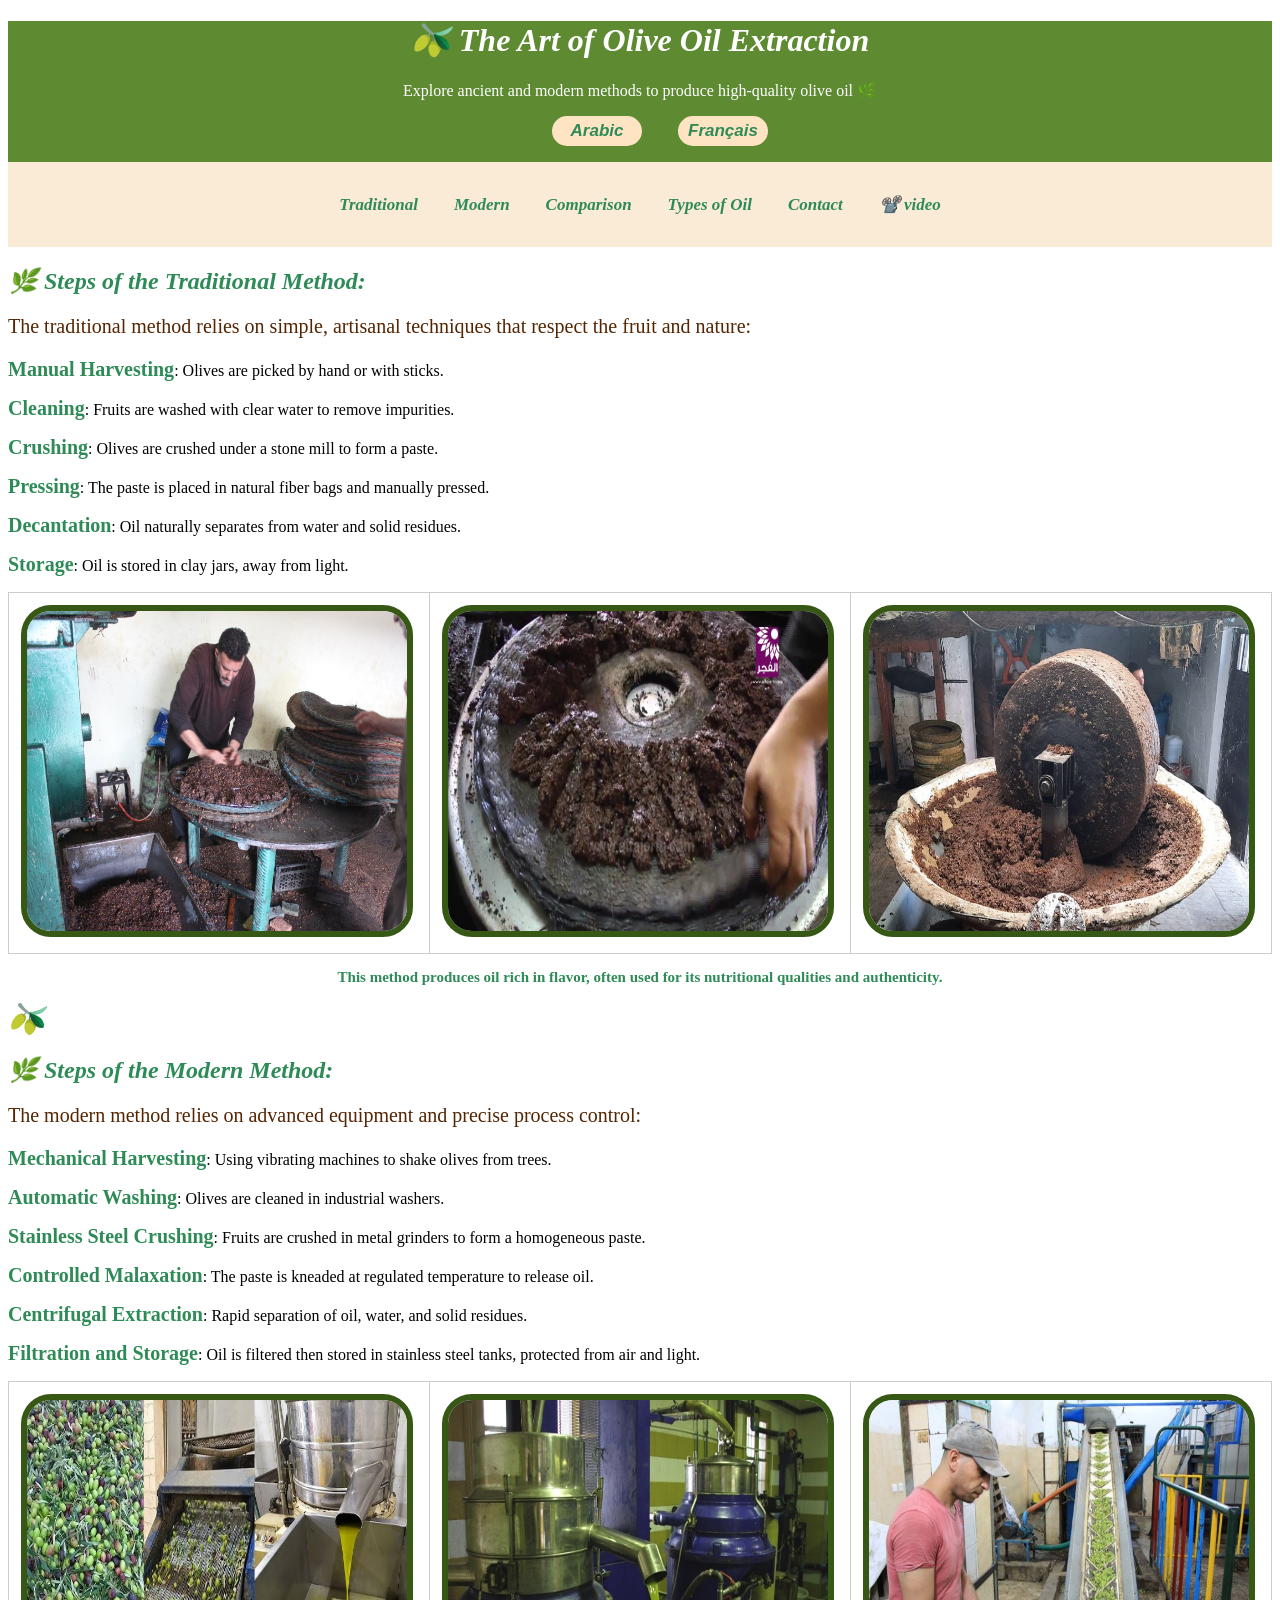
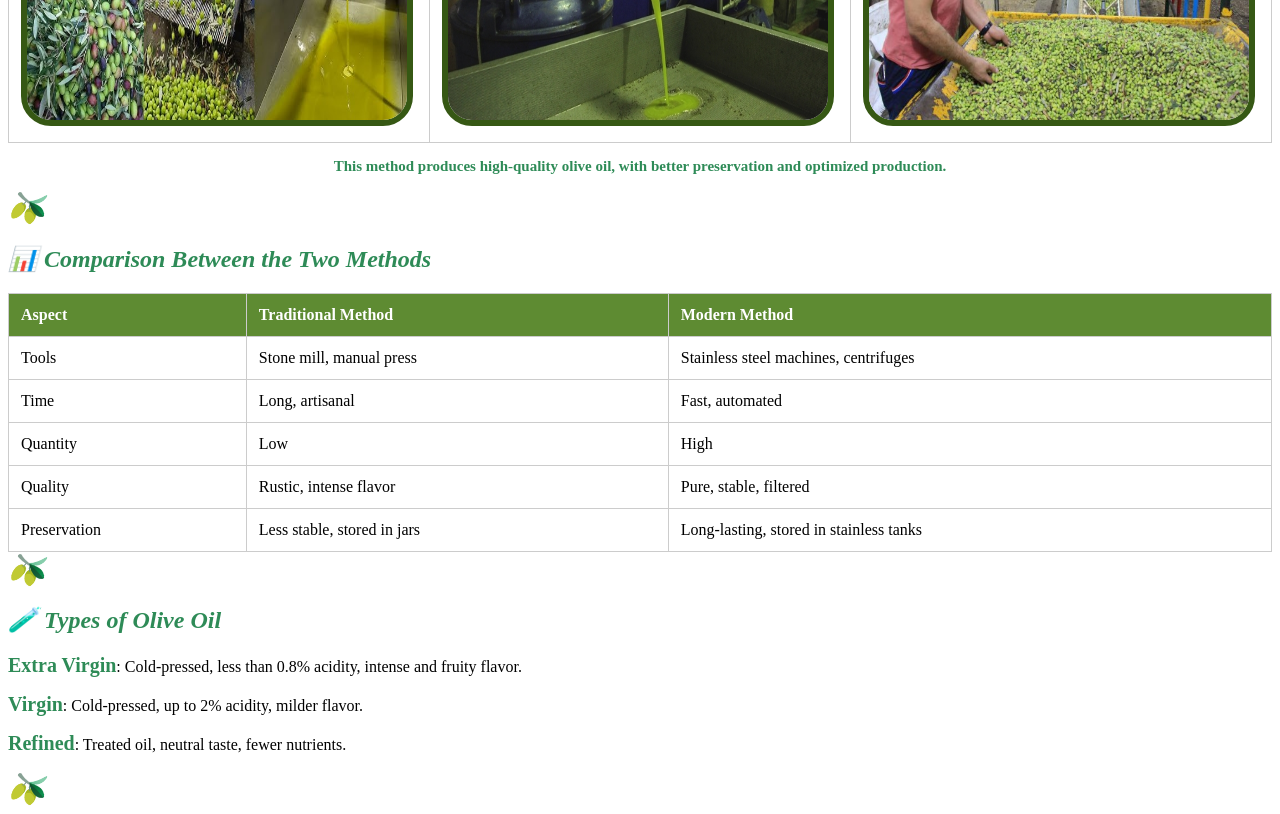
<file: index.html>
<!DOCTYPE html>
<html lang="en">
<head>
    <meta charset="UTF-8">
    <meta name="viewport" content="width=device-width, initial-scale=1.0">
    <title>Olive Oil Extraction</title>
    <link rel="stylesheet" href="css.css">
</head>
<body>
    <header>
        <h1 id="a">🫒 The Art of Olive Oil Extraction</h1>
        <p id="z">Explore ancient and modern methods to produce high-quality olive oil 🌿</p>
        <ul>
            <li><button><a href="accuielar.html">Arabic</a></button></li>
            <li><button><a href="accuielfr.html">Français</a></button></li>
        </ul>
        
        <nav>
            <ul>
                <li><a href="#traditionnelle">Traditional</a></li>
                <li><a href="#moderne">Modern</a></li>
                <li><a href="#comparaison">Comparison</a></li>
                <li><a href="#types">Types of Oil</a></li>
                <li><a href="contactan.html">Contact</a></li>
                <li><a href="vedioan.html"> 📽️ video</a></li>
            </ul>
        </nav>
    </header>
    <main>
        <section id="traditionnelle">
            <h2>🌿 Steps of the Traditional Method:</h2>
            <p class="aa">The traditional method relies on simple, artisanal techniques that respect the fruit and nature:</p>
            
                <p class="ss"><strong>Manual Harvesting</strong>: Olives are picked by hand or with sticks.</p>
                <p class="ss"><strong>Cleaning</strong>: Fruits are washed with clear water to remove impurities.</p>
                <p class="ss"><strong>Crushing</strong>: Olives are crushed under a stone mill to form a paste.</p>
                <p class="ss"><strong>Pressing</strong>: The paste is placed in natural fiber bags and manually pressed.</p>
                <p class="ss"><strong>Decantation</strong>: Oil naturally separates from water and solid residues.</p>
                <p class="ss"><strong>Storage</strong>: Oil is stored in clay jars, away from light.</p>
            </ul>
            <table>
                <tr>
                    <td><img src="h1.png" alt=""></td>
                    <td><img src="h2.png" alt=""></td>
                    <td><img src="h3.png" alt=""></td>
                </tr>
            </table>
            <p class="p">This method produces oil rich in flavor, often used for its nutritional qualities and authenticity.</p>
            <a href="index.html" class="ll">🫒</a>
        </section>

        <section id="moderne">
            <h2>🌿 Steps of the Modern Method:</h2>
            <p class="aa">The modern method relies on advanced equipment and precise process control:</p>
            
                <p class="ss"><strong>Mechanical Harvesting</strong>: Using vibrating machines to shake olives from trees.</p>
                <p class="ss"><strong>Automatic Washing</strong>: Olives are cleaned in industrial washers.</p>
                <p class="ss"><strong>Stainless Steel Crushing</strong>: Fruits are crushed in metal grinders to form a homogeneous paste.</p>
                <p class="ss"><strong>Controlled Malaxation</strong>: The paste is kneaded at regulated temperature to release oil.</p>
                <p class="ss"><strong>Centrifugal Extraction</strong>: Rapid separation of oil, water, and solid residues.</p>
                <p class="ss"><strong>Filtration and Storage</strong>: Oil is filtered then stored in stainless steel tanks, protected from air and light.</p>
            
            <table>
                <tr>
                    <td><img src="img5.png" alt=""></td>
                    <td><img src="img7.png" alt=""></td>
                    <td><img src="img8.png" alt=""></td>
                </tr>
            </table>
            <p class="p">This method produces high-quality olive oil, with better preservation and optimized production.</p>
            <a href="index.html" class="ll">🫒</a>
        </section>

        <section id="comparaison">
            <h2>📊 Comparison Between the Two Methods</h2>
            <table>
                <thead>
                    <tr>
                        <th>Aspect</th>
                        <th>Traditional Method</th>
                        <th>Modern Method</th>
                    </tr>
                </thead>
                <tbody>
                    <tr>
                        <td>Tools</td>
                        <td>Stone mill, manual press</td>
                        <td>Stainless steel machines, centrifuges</td>
                    </tr>
                    <tr>
                        <td>Time</td>
                        <td>Long, artisanal</td>
                        <td>Fast, automated</td>
                    </tr>
                    <tr>
                        <td>Quantity</td>
                        <td>Low</td>
                        <td>High</td>
                    </tr>
                    <tr>
                        <td>Quality</td>
                        <td>Rustic, intense flavor</td>
                        <td>Pure, stable, filtered</td>
                    </tr>
                    <tr>
                        <td>Preservation</td>
                        <td>Less stable, stored in jars</td>
                        <td>Long-lasting, stored in stainless tanks</td>
                    </tr>
                </tbody>
            </table>
            <a href="index.html" class="ll">🫒</a>
        </section>

        <section id="types">
            <h2>🧪 Types of Olive Oil</h2>
            
                <p class="ss"><strong>Extra Virgin</strong>: Cold-pressed, less than 0.8% acidity, intense and fruity flavor.</p>
                <p class="ss"><strong>Virgin</strong>: Cold-pressed, up to 2% acidity, milder flavor.</p>
                <p class="ss"><strong>Refined</strong>: Treated oil, neutral taste, fewer nutrients.</p>
            
            <a href="index.html" class="ll">🫒</a>
        </section>
    </main>
</body>
</html>
</file>
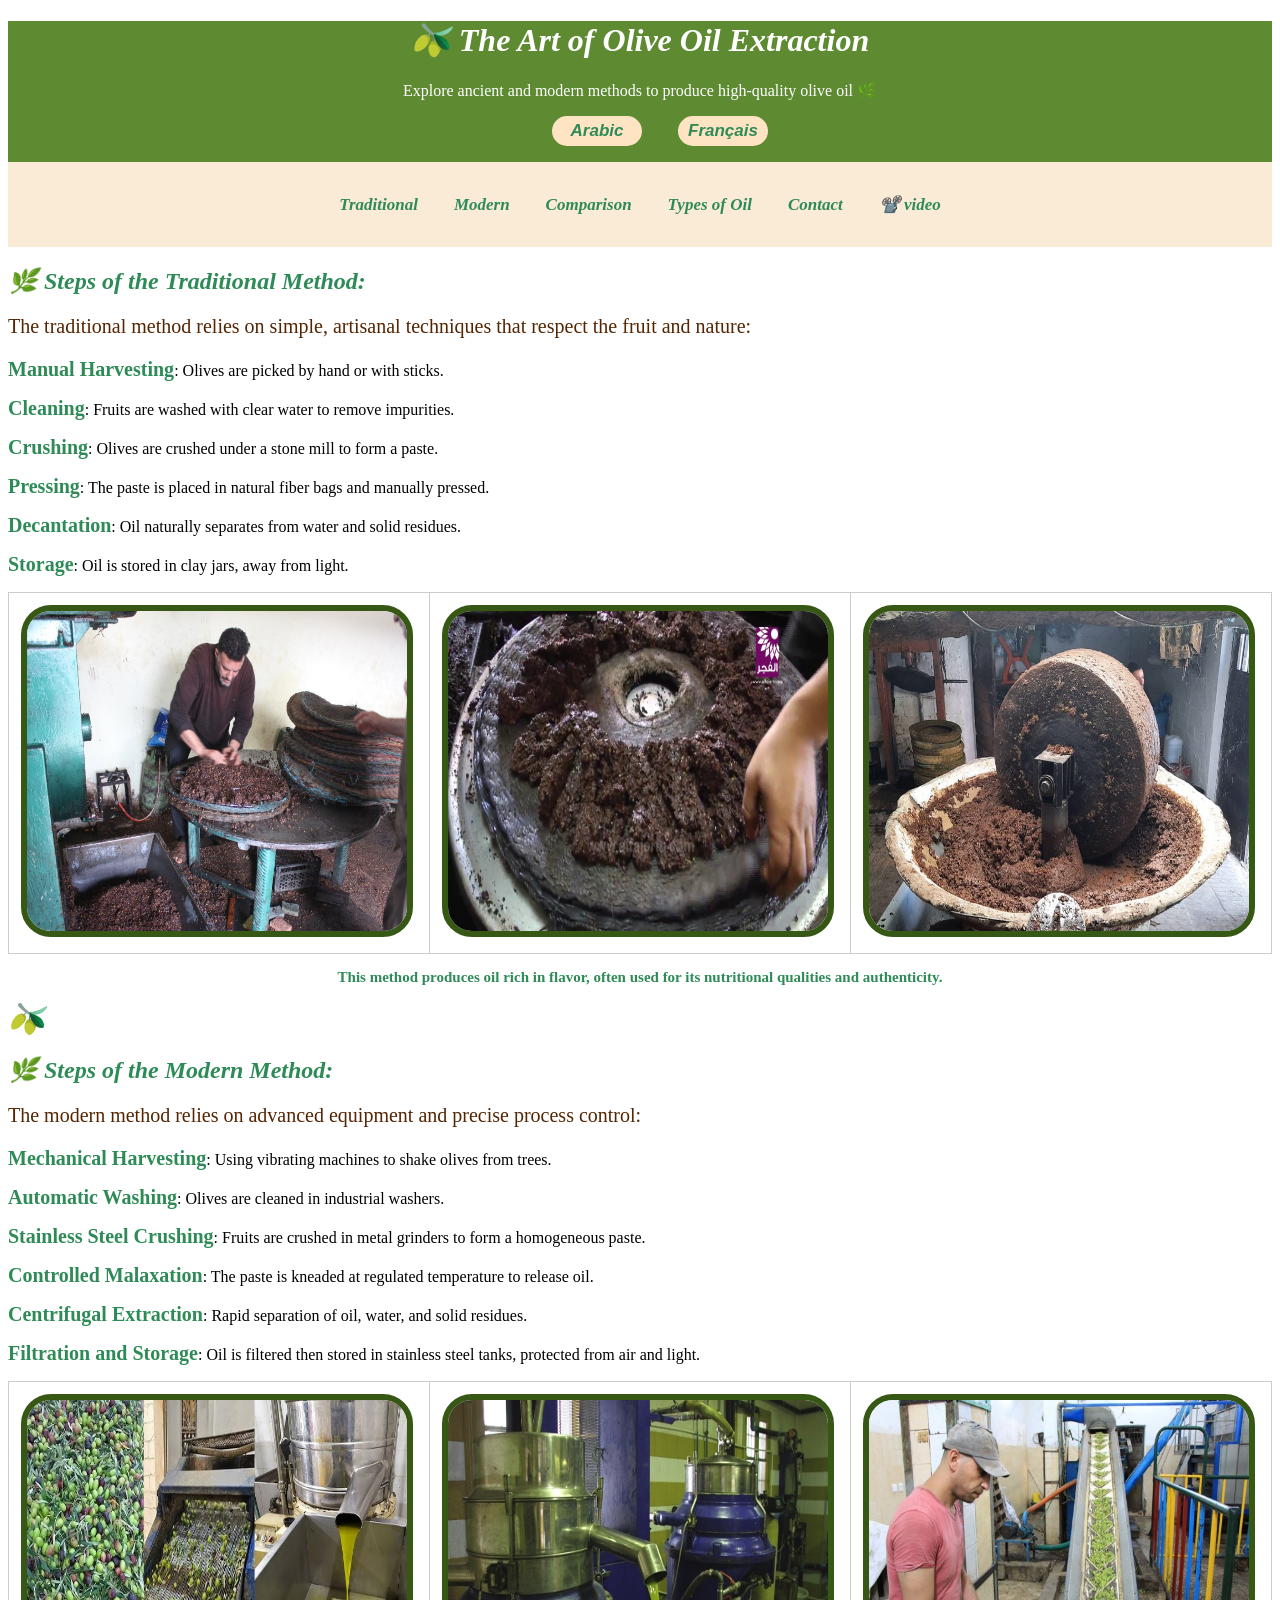
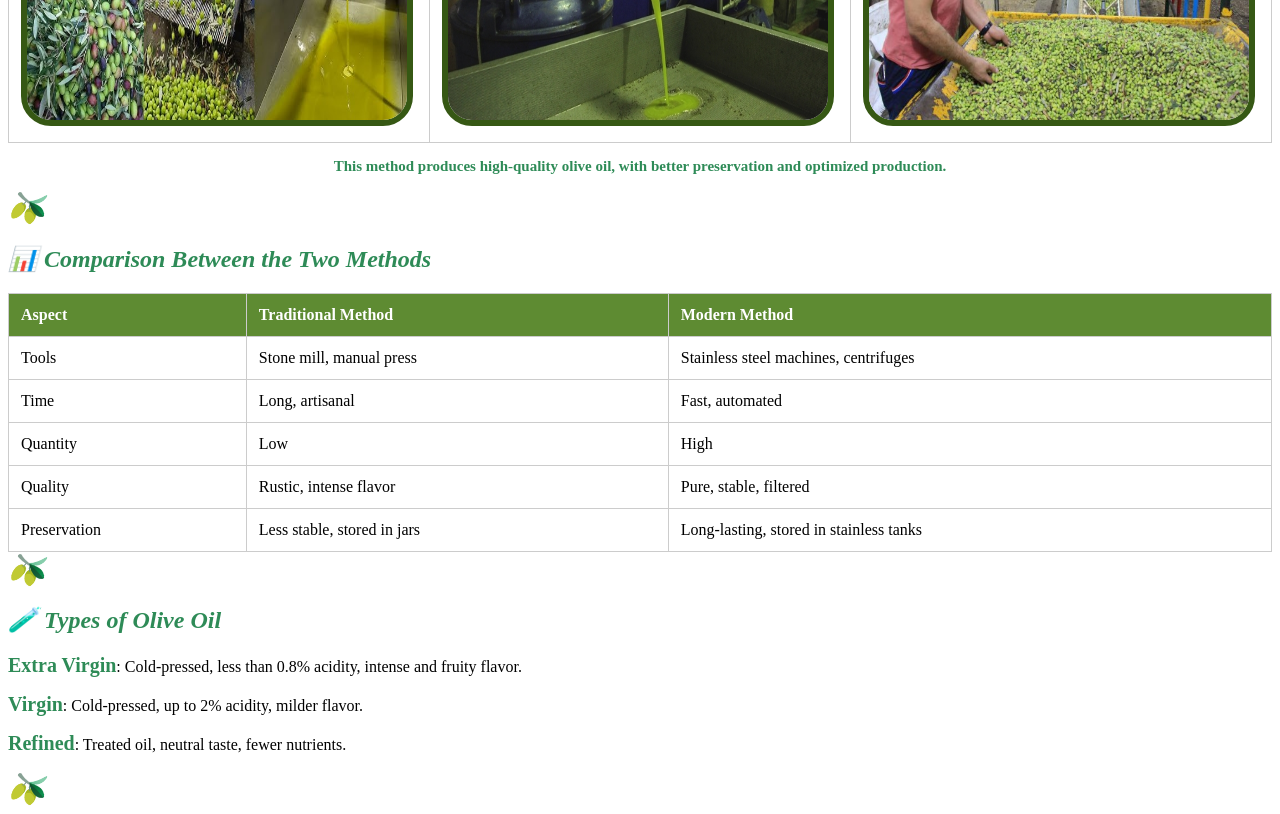
<file: accuielan.html>
<!DOCTYPE html>
<html lang="en">
<head>
    <meta charset="UTF-8">
    <meta name="viewport" content="width=device-width, initial-scale=1.0">
    <title>Olive Oil Extraction</title>
    <link rel="stylesheet" href="css.css">
</head>
<body>
    <header>
        <h1 id="a">🫒 The Art of Olive Oil Extraction</h1>
        <p id="z">Explore ancient and modern methods to produce high-quality olive oil 🌿</p>
        <ul>
            <li><button><a href="accuielar.html">Arabic</a></button></li>
            <li><button><a href="accuielfr.html">Français</a></button></li>
        </ul>
        
        <nav>
            <ul>
                <li><a href="#traditionnelle">Traditional</a></li>
                <li><a href="#moderne">Modern</a></li>
                <li><a href="#comparaison">Comparison</a></li>
                <li><a href="#types">Types of Oil</a></li>
                <li><a href="contactan.html">Contact</a></li>
                <li><a href="vedioan.html"> 📽️ video</a></li>
            </ul>
        </nav>
    </header>
    <main>
        <section id="traditionnelle">
            <h2>🌿 Steps of the Traditional Method:</h2>
            <p class="aa">The traditional method relies on simple, artisanal techniques that respect the fruit and nature:</p>
            
                <p class="ss"><strong>Manual Harvesting</strong>: Olives are picked by hand or with sticks.</p>
                <p class="ss"><strong>Cleaning</strong>: Fruits are washed with clear water to remove impurities.</p>
                <p class="ss"><strong>Crushing</strong>: Olives are crushed under a stone mill to form a paste.</p>
                <p class="ss"><strong>Pressing</strong>: The paste is placed in natural fiber bags and manually pressed.</p>
                <p class="ss"><strong>Decantation</strong>: Oil naturally separates from water and solid residues.</p>
                <p class="ss"><strong>Storage</strong>: Oil is stored in clay jars, away from light.</p>
            </ul>
            <table>
                <tr>
                    <td><img src="h1.png" alt=""></td>
                    <td><img src="h2.png" alt=""></td>
                    <td><img src="h3.png" alt=""></td>
                </tr>
            </table>
            <p class="p">This method produces oil rich in flavor, often used for its nutritional qualities and authenticity.</p>
            <a href="accuielan.html" class="ll">🫒</a>
        </section>

        <section id="moderne">
            <h2>🌿 Steps of the Modern Method:</h2>
            <p class="aa">The modern method relies on advanced equipment and precise process control:</p>
            
                <p class="ss"><strong>Mechanical Harvesting</strong>: Using vibrating machines to shake olives from trees.</p>
                <p class="ss"><strong>Automatic Washing</strong>: Olives are cleaned in industrial washers.</p>
                <p class="ss"><strong>Stainless Steel Crushing</strong>: Fruits are crushed in metal grinders to form a homogeneous paste.</p>
                <p class="ss"><strong>Controlled Malaxation</strong>: The paste is kneaded at regulated temperature to release oil.</p>
                <p class="ss"><strong>Centrifugal Extraction</strong>: Rapid separation of oil, water, and solid residues.</p>
                <p class="ss"><strong>Filtration and Storage</strong>: Oil is filtered then stored in stainless steel tanks, protected from air and light.</p>
            
            <table>
                <tr>
                    <td><img src="img5.png" alt=""></td>
                    <td><img src="img7.png" alt=""></td>
                    <td><img src="img8.png" alt=""></td>
                </tr>
            </table>
            <p class="p">This method produces high-quality olive oil, with better preservation and optimized production.</p>
            <a href="accuielan.html" class="ll">🫒</a>
        </section>

        <section id="comparaison">
            <h2>📊 Comparison Between the Two Methods</h2>
            <table>
                <thead>
                    <tr>
                        <th>Aspect</th>
                        <th>Traditional Method</th>
                        <th>Modern Method</th>
                    </tr>
                </thead>
                <tbody>
                    <tr>
                        <td>Tools</td>
                        <td>Stone mill, manual press</td>
                        <td>Stainless steel machines, centrifuges</td>
                    </tr>
                    <tr>
                        <td>Time</td>
                        <td>Long, artisanal</td>
                        <td>Fast, automated</td>
                    </tr>
                    <tr>
                        <td>Quantity</td>
                        <td>Low</td>
                        <td>High</td>
                    </tr>
                    <tr>
                        <td>Quality</td>
                        <td>Rustic, intense flavor</td>
                        <td>Pure, stable, filtered</td>
                    </tr>
                    <tr>
                        <td>Preservation</td>
                        <td>Less stable, stored in jars</td>
                        <td>Long-lasting, stored in stainless tanks</td>
                    </tr>
                </tbody>
            </table>
            <a href="accuielan.html" class="ll">🫒</a>
        </section>

        <section id="types">
            <h2>🧪 Types of Olive Oil</h2>
            
                <p class="ss"><strong>Extra Virgin</strong>: Cold-pressed, less than 0.8% acidity, intense and fruity flavor.</p>
                <p class="ss"><strong>Virgin</strong>: Cold-pressed, up to 2% acidity, milder flavor.</p>
                <p class="ss"><strong>Refined</strong>: Treated oil, neutral taste, fewer nutrients.</p>
            
            <a href="accuielan.html" class="ll">🫒</a>
        </section>
    </main>
</body>
</html>
</file>
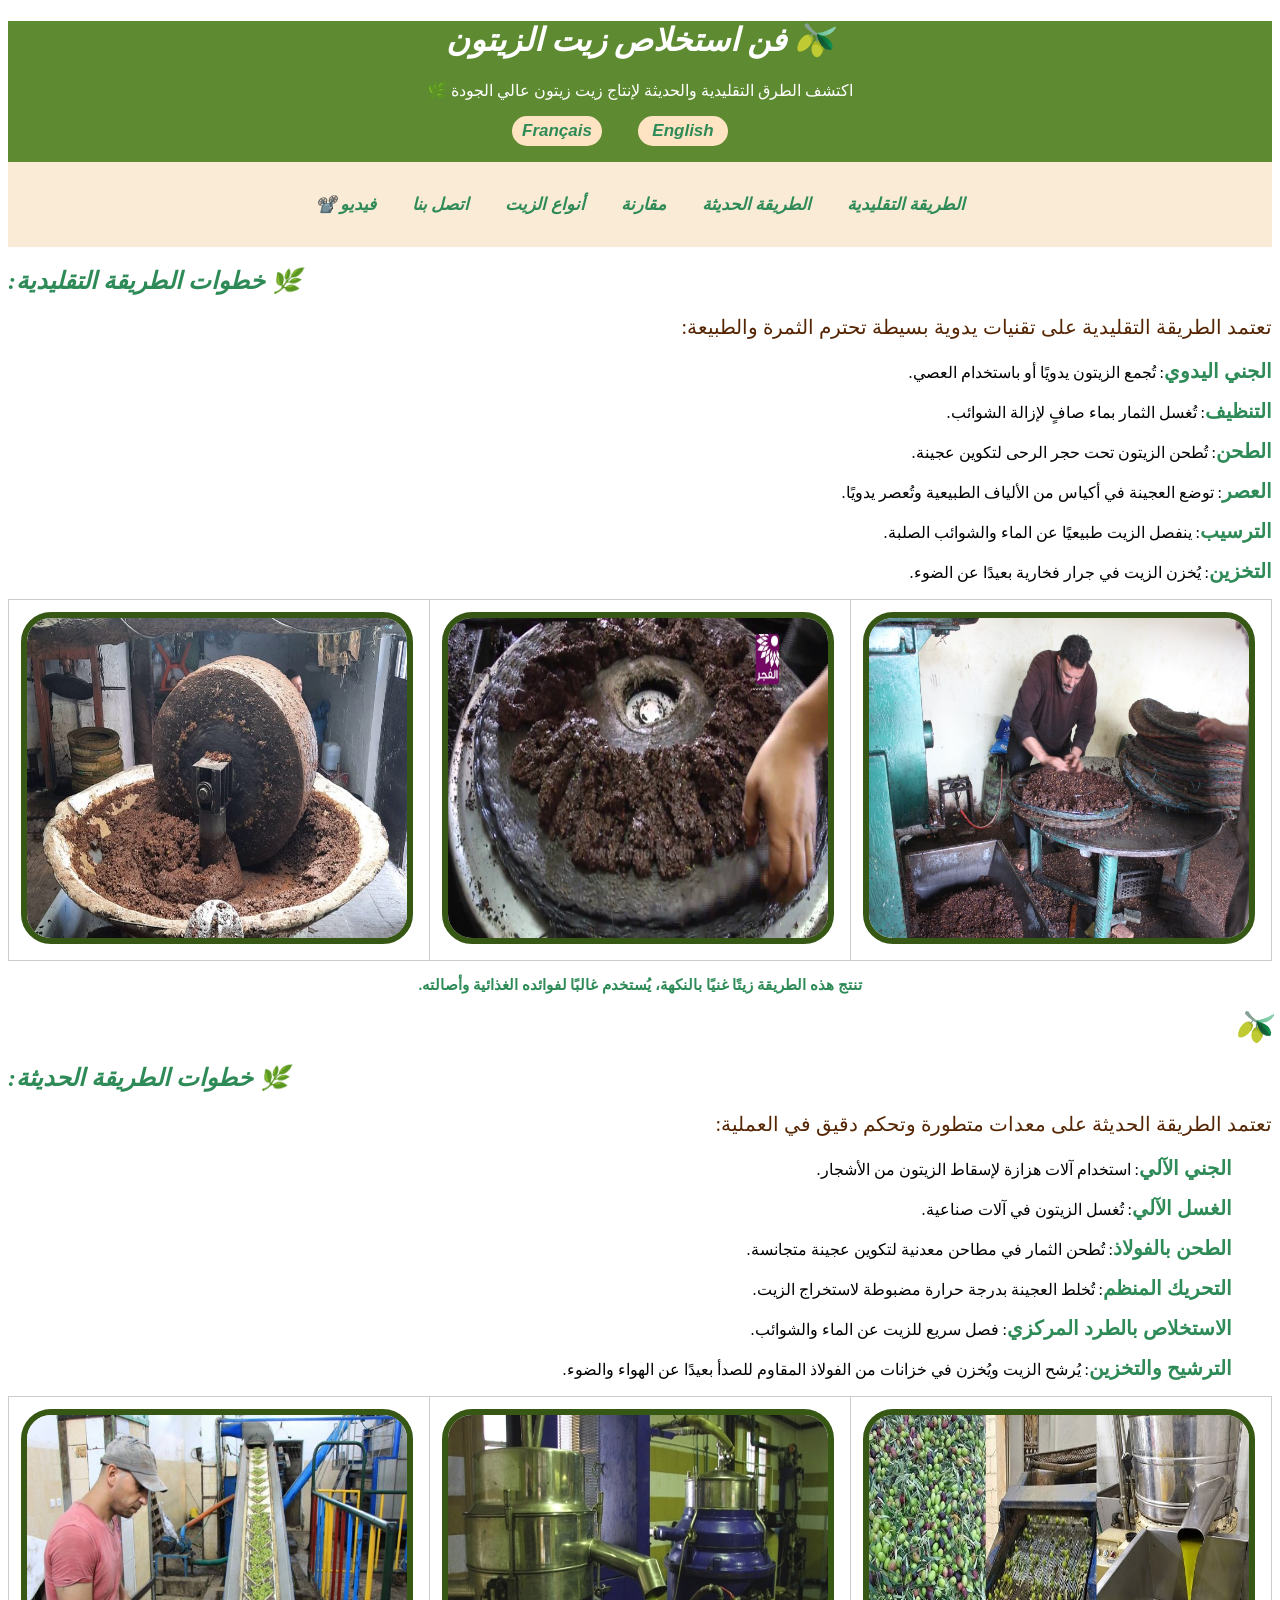
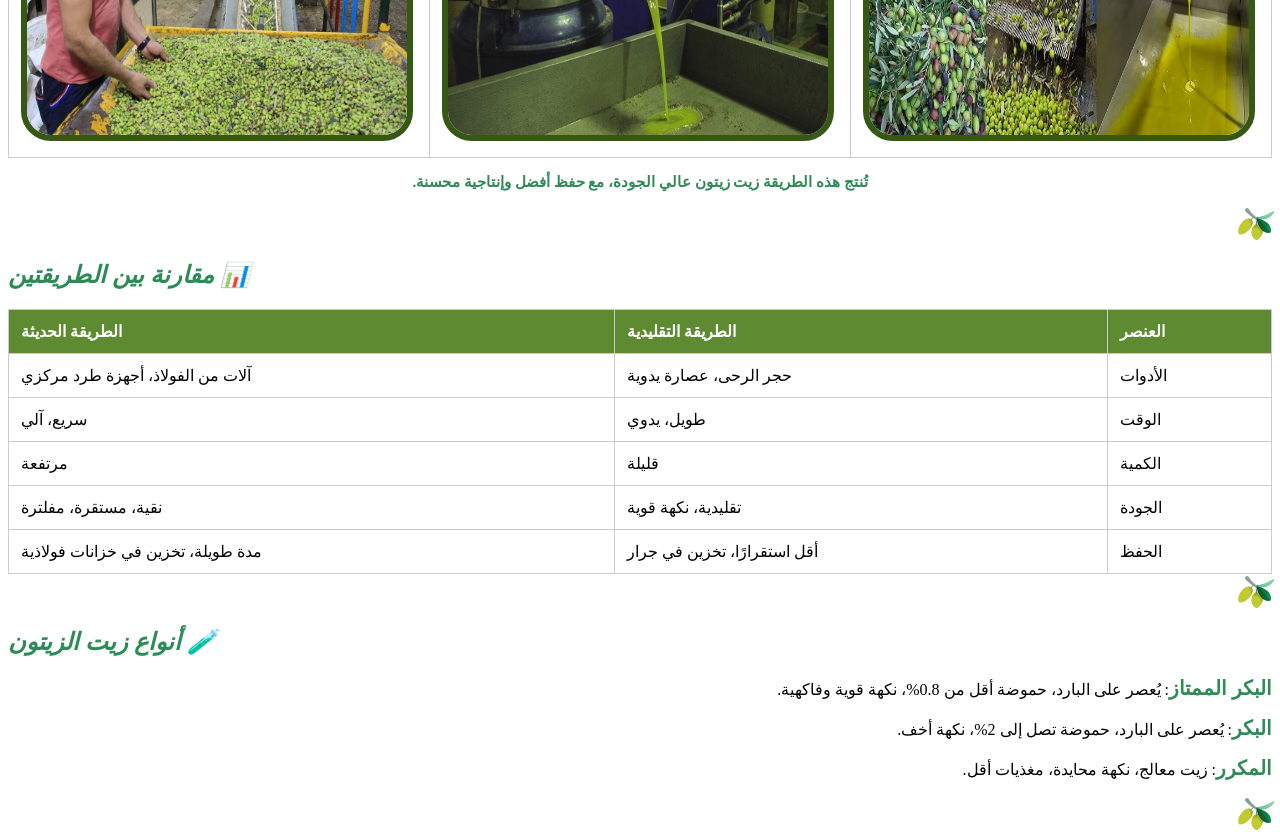
<file: accuielar.html>
<!DOCTYPE html>
<html lang="ar" dir="rtl">
<head>
    <meta charset="UTF-8">
    <meta name="viewport" content="width=device-width, initial-scale=1.0">
    <title>استخلاص زيت الزيتون</title>
    <link rel="stylesheet" href="css.css">
</head>
<body>
    <header>
        <h1 id="a">🫒 فن استخلاص زيت الزيتون</h1>
        <p id="z">اكتشف الطرق التقليدية والحديثة لإنتاج زيت زيتون عالي الجودة 🌿</p>
        <ul>
            <li><button><a href="index.html"> English</a></button></li>
            <li><button><a href="accuielfr.html">Français</a></button></li>
        </ul>
        <nav>
            <ul>
                <li><a href="#traditionnelle">الطريقة التقليدية</a></li>
                <li><a href="#moderne">الطريقة الحديثة</a></li>
                <li><a href="#comparaison">مقارنة</a></li>
                <li><a href="#types">أنواع الزيت</a></li>
                <li><a href="contactar.html">اتصل بنا</a></li>
                <li><a href="vedioar.html">فيديو 📽️</a></li>
            </ul>
        </nav>
    </header>
    <main>
        <section id="traditionnelle">
            <h2 class="mm">🌿 خطوات الطريقة التقليدية:</h2>
            <p class="aa">تعتمد الطريقة التقليدية على تقنيات يدوية بسيطة تحترم الثمرة والطبيعة:</p>
            
                <p class="ss"><strong>الجني اليدوي</strong>: تُجمع الزيتون يدويًا أو باستخدام العصي.</p>
                <p class="ss"><strong>التنظيف</strong>: تُغسل الثمار بماء صافٍ لإزالة الشوائب.</p>
                <p class="ss"><strong>الطحن</strong>: تُطحن الزيتون تحت حجر الرحى لتكوين عجينة.</p>
                <p class="ss"><strong>العصر</strong>: توضع العجينة في أكياس من الألياف الطبيعية وتُعصر يدويًا.</p>
                <p class="ss"><strong>الترسيب</strong>: ينفصل الزيت طبيعيًا عن الماء والشوائب الصلبة.</p>
                <p class="ss"><strong>التخزين</strong>: يُخزن الزيت في جرار فخارية بعيدًا عن الضوء.</p>
            
            <table>
                <tr>
                    <td><img src="h1.png" alt=""></td>
                    <td><img src="h2.png" alt=""></td>
                    <td><img src="h3.png" alt=""></td>
                </tr>
            </table>
            <p class="p">تنتج هذه الطريقة زيتًا غنيًا بالنكهة، يُستخدم غالبًا لفوائده الغذائية وأصالته.</p>
            <a href="accuielar.html" class="ll">🫒</a>
        </section>

        <section id="moderne">
            <h2 class="mm">🌿 خطوات الطريقة الحديثة:</h2>
            <p class="aa">تعتمد الطريقة الحديثة على معدات متطورة وتحكم دقيق في العملية:</p>
            <ul class="v">
                <p class="ss"><strong>الجني الآلي</strong>: استخدام آلات هزازة لإسقاط الزيتون من الأشجار.</p>
                <p class="ss"><strong>الغسل الآلي</strong>: تُغسل الزيتون في آلات صناعية.</p>
                <p class="ss"><strong>الطحن بالفولاذ</strong>: تُطحن الثمار في مطاحن معدنية لتكوين عجينة متجانسة.</p>
                <p class="ss"><strong>التحريك المنظم</strong>: تُخلط العجينة بدرجة حرارة مضبوطة لاستخراج الزيت.</p>
                <p class="ss"><strong>الاستخلاص بالطرد المركزي</strong>: فصل سريع للزيت عن الماء والشوائب.</p>
                <p class="ss"><strong>الترشيح والتخزين</strong>: يُرشح الزيت ويُخزن في خزانات من الفولاذ المقاوم للصدأ بعيدًا عن الهواء والضوء.</p>
            </ul>
            <table>
                <tr>
                    <td><img src="img5.png" alt=""></td>
                    <td><img src="img7.png" alt=""></td>
                    <td><img src="img8.png" alt=""></td>
                </tr>
            </table>
            <p class="p">تُنتج هذه الطريقة زيت زيتون عالي الجودة، مع حفظ أفضل وإنتاجية محسنة.</p>
            <a href="accuielar.html" class="ll">🫒</a>
        </section>

        <section id="comparaison">
            <h2 class="mm">📊 مقارنة بين الطريقتين</h2>
            <table>
                <thead>
                    <tr>
                        <th>العنصر</th>
                        <th>الطريقة التقليدية</th>
                        <th>الطريقة الحديثة</th>
                    </tr>
                </thead>
                <tbody>
                    <tr>
                        <td>الأدوات</td>
                        <td>حجر الرحى، عصارة يدوية</td>
                        <td>آلات من الفولاذ، أجهزة طرد مركزي</td>
                    </tr>
                    <tr>
                        <td>الوقت</td>
                        <td>طويل، يدوي</td>
                        <td>سريع، آلي</td>
                    </tr>
                    <tr>
                        <td>الكمية</td>
                        <td>قليلة</td>
                        <td>مرتفعة</td>
                    </tr>
                    <tr>
                        <td>الجودة</td>
                        <td>تقليدية، نكهة قوية</td>
                        <td>نقية، مستقرة، مفلترة</td>
                    </tr>
                    <tr>
                        <td>الحفظ</td>
                        <td>أقل استقرارًا، تخزين في جرار</td>
                        <td>مدة طويلة، تخزين في خزانات فولاذية</td>
                    </tr>
                </tbody>
            </table>
            <a href="accuielar.html" class="ll">🫒</a>
        </section>

        <section id="types">
            <h2 class="mm">🧪 أنواع زيت الزيتون</h2>
            
                <p class="ss"><strong>البكر الممتاز</strong>: يُعصر على البارد، حموضة أقل من 0.8%، نكهة قوية وفاكهية.</p>
                <p class="ss"><strong>البكر</strong>: يُعصر على البارد، حموضة تصل إلى 2%، نكهة أخف.</p>
                <p class="ss"><strong>المكرر</strong>: زيت معالج، نكهة محايدة، مغذيات أقل.</p>
            
            <a href="accuielar.html" class="ll">🫒</a>
        </section>
    </main>
</body>
</html>
</file>
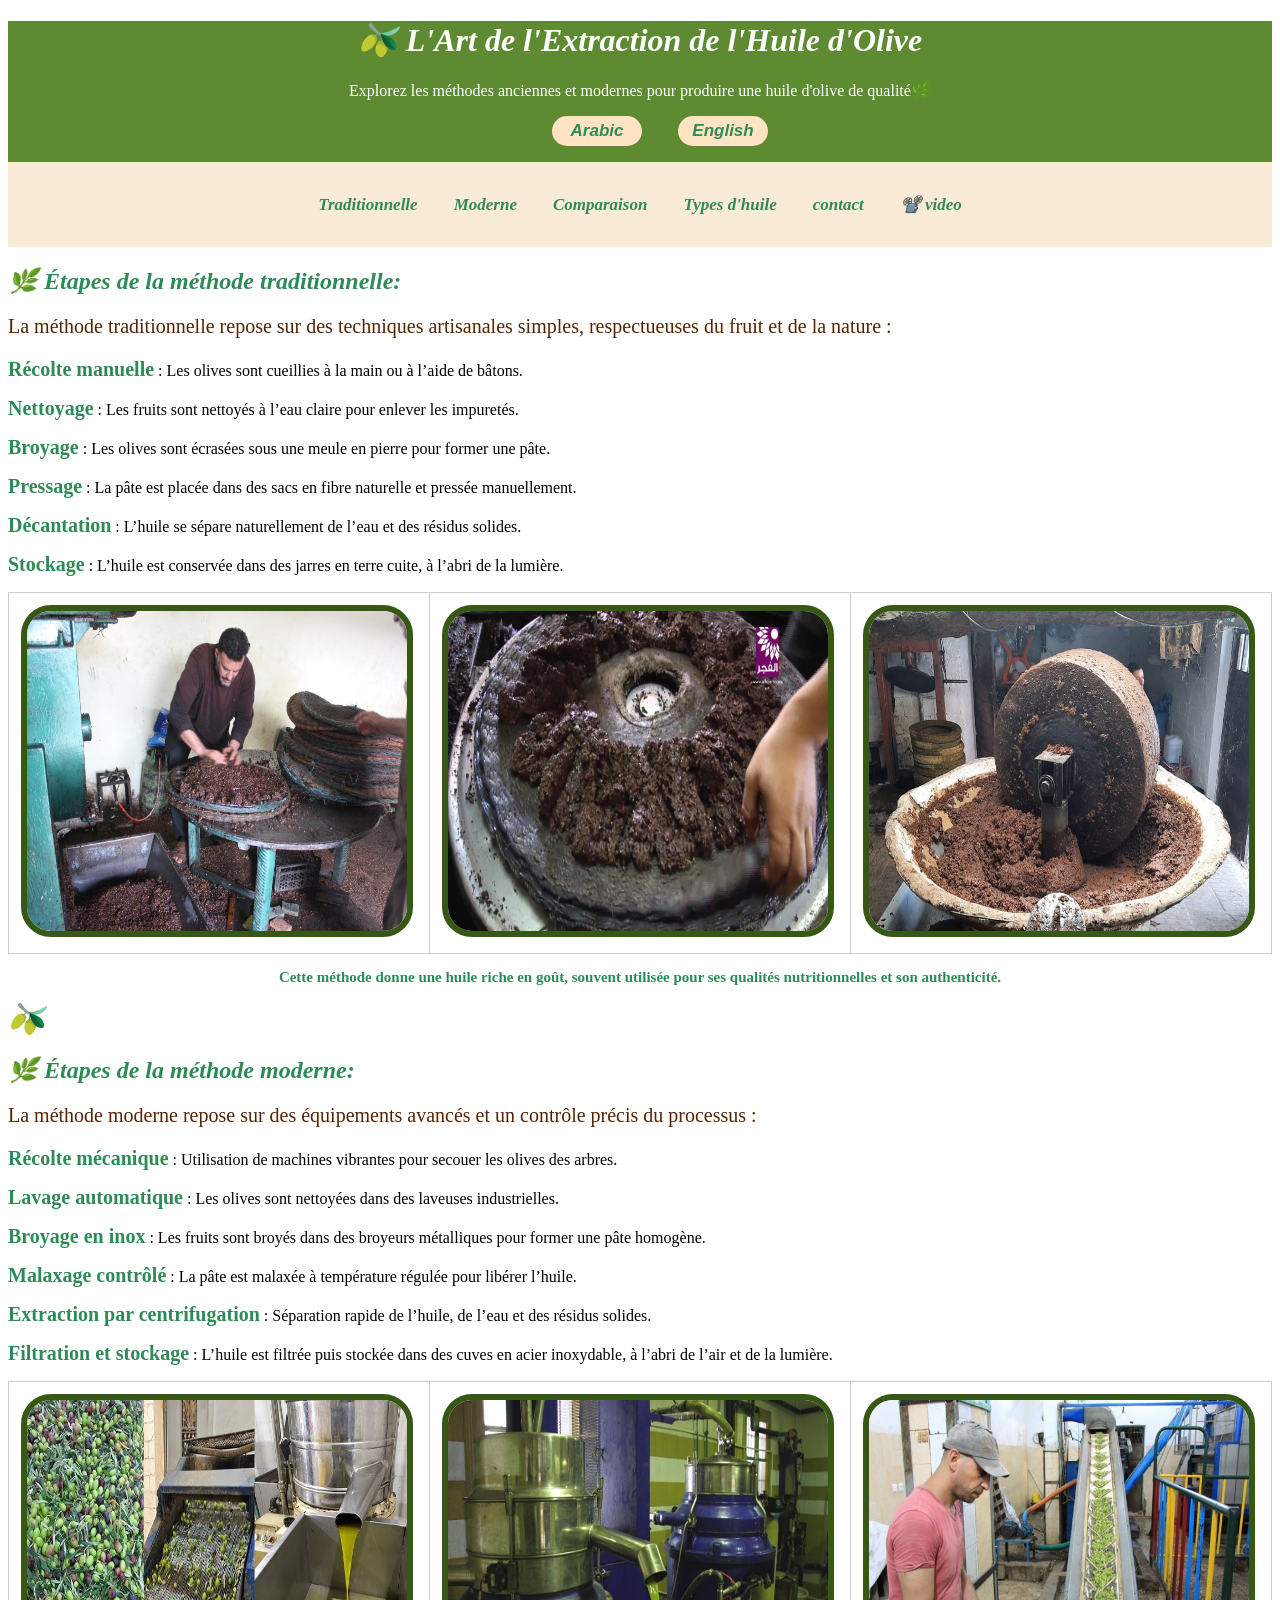
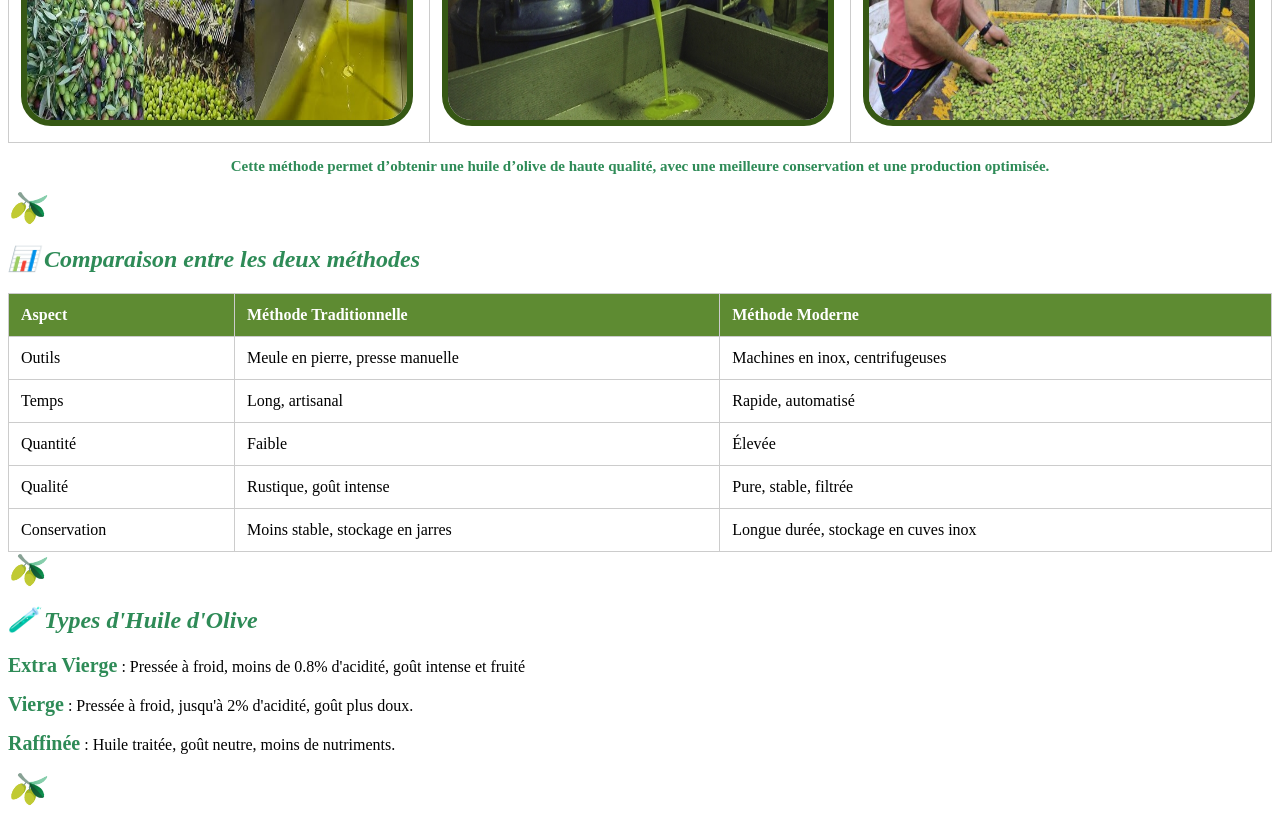
<file: accuielfr.html>
<!DOCTYPE html>
<html lang="en">
<head>
    <meta charset="UTF-8">
    <meta name="viewport" content="width=device-width, initial-scale=1.0">
    <title>Extraction de l'huile d'olive</title>
    <link rel="stylesheet" href="css.css">
</head>
<body>
    <header>
        <h1 id="a"> 🫒 L'Art de l'Extraction de l'Huile d'Olive</h1>
        <p id="z">Explorez les méthodes anciennes et modernes pour produire une huile d'olive de qualité🌿</p>
        <ul>
            <li><button><a href="accuielar.html">Arabic</a></button></li>
            <li><button><a href="index.html"> English</a></button></li>
        </ul>
        <nav>
            <ul class="v">
                <li><a href="#traditionnelle">Traditionnelle</a></li>
                <li><a href="#moderne">Moderne</a></li>
                <li><a href="#comparaison">Comparaison</a></li>
                <li><a href="#types">Types d'huile</a></li>
                <li><a href="contactfr.html">contact</a></li>
                <li><a href="vediofr.html">📽️ video</a></li>
            </ul>
        </nav>
    </header>
    <main>
        <section id="traditionnelle">
    <h2>🌿 Étapes de la méthode traditionnelle:</h2>
    <p class="aa">La méthode traditionnelle repose sur des techniques artisanales simples, respectueuses du fruit et de la nature :</p>
    <p  class="ss"><strong>Récolte manuelle</strong> : Les olives sont cueillies à la main ou à l’aide de bâtons.</p>
    <p  class="ss"><strong>Nettoyage</strong> : Les fruits sont nettoyés à l’eau claire pour enlever les impuretés.</p>
    <p  class="ss"><strong>Broyage</strong> : Les olives sont écrasées sous une meule en pierre pour former une pâte.</p>
    <p  class="ss"><strong>Pressage</strong> : La pâte est placée dans des sacs en fibre naturelle et pressée manuellement.</p>
    <p  class="ss"><strong>Décantation</strong> : L’huile se sépare naturellement de l’eau et des résidus solides.</p>
    <p  class="ss"><strong>Stockage</strong> : L’huile est conservée dans des jarres en terre cuite, à l’abri de la lumière.</p>
    
<table>
    <tr>
        <td> <img src="h1.png" alt=""></td>
        <td> <img src="h2.png" alt=""></td>
        <td> <img src="h3.png" alt=""></td>
    </tr>
</table>
    <p class="p">Cette méthode donne une huile riche en goût, souvent utilisée pour ses qualités nutritionnelles et son authenticité.</p>
    <a href="accuielfr.html" class="ll">🫒</a>
        </section>
        <section id="moderne">
    <h2>🌿 Étapes de la méthode moderne:</h2>
    <p class="aa">La méthode moderne repose sur des équipements avancés et un contrôle précis du processus :</p>
    
      <p class="ss"><strong>Récolte mécanique</strong> : Utilisation de machines vibrantes pour secouer les olives des arbres.</p>
      <p class="ss"><strong>Lavage automatique</strong> : Les olives sont nettoyées dans des laveuses industrielles.</p>
      <p class="ss"><strong>Broyage en inox</strong> : Les fruits sont broyés dans des broyeurs métalliques pour former une pâte homogène.</p>
      <p class="ss"><strong>Malaxage contrôlé</strong> : La pâte est malaxée à température régulée pour libérer l’huile.</p>
      <p class="ss"><strong>Extraction par centrifugation</strong> : Séparation rapide de l’huile, de l’eau et des résidus solides.</p>
      <p class="ss"><strong>Filtration et stockage</strong> : L’huile est filtrée puis stockée dans des cuves en acier inoxydable, à l’abri de l’air et de la lumière.</p>
    <table>
        <tr>
            <td><img src="img5.png" alt=""></td>
            <td><img src="img7.png" alt=""></td>
            <td><img src="img8.png" alt=""></td>
        </tr>
    </table>
    <p class="p">Cette méthode permet d’obtenir une huile d’olive de haute qualité, avec une meilleure conservation et une production optimisée.</p>
        <a href="accuielfr.html" class="ll">🫒</a>
  </section>
        <section id="comparaison">
  <h2>📊 Comparaison entre les deux méthodes</h2>
  <table>
    <thead>
      <tr>
        <th>Aspect</th>
        <th>Méthode Traditionnelle</th>
        <th>Méthode Moderne</th>
      </tr>
    </thead>
    <tbody>
      <tr>
        <td>Outils</td>
        <td>Meule en pierre, presse manuelle</td>
        <td>Machines en inox, centrifugeuses</td>
      </tr>
      <tr>
        <td>Temps</td>
        <td>Long, artisanal</td>
        <td>Rapide, automatisé</td>
      </tr>
      <tr>
        <td>Quantité</td>
        <td>Faible</td>
        <td>Élevée</td>
      </tr>
      <tr>
        <td>Qualité</td>
        <td>Rustique, goût intense</td>
        <td>Pure, stable, filtrée</td>
      </tr>
      <tr>
        <td>Conservation</td>
        <td>Moins stable, stockage en jarres</td>
        <td>Longue durée, stockage en cuves inox</td>
      </tr>
    </tbody>
  </table>
  <a href="accuielfr.html" class="ll">🫒</a>
        </section>
        <section id="types">
  <h2>🧪 Types d'Huile d'Olive</h2>
  
    <p><strong>Extra Vierge</strong> : Pressée à froid, moins de 0.8% d'acidité, goût intense et fruité </p>
    <p><strong>Vierge</strong> : Pressée à froid, jusqu'à 2% d'acidité, goût plus doux.</p>
    <p><strong>Raffinée</strong> : Huile traitée, goût neutre, moins de nutriments.</p>
  </ul>
<a href="accuielfr.html" class="ll">🫒</a>
        </section>
    </main>

</body>
</html>
</file>
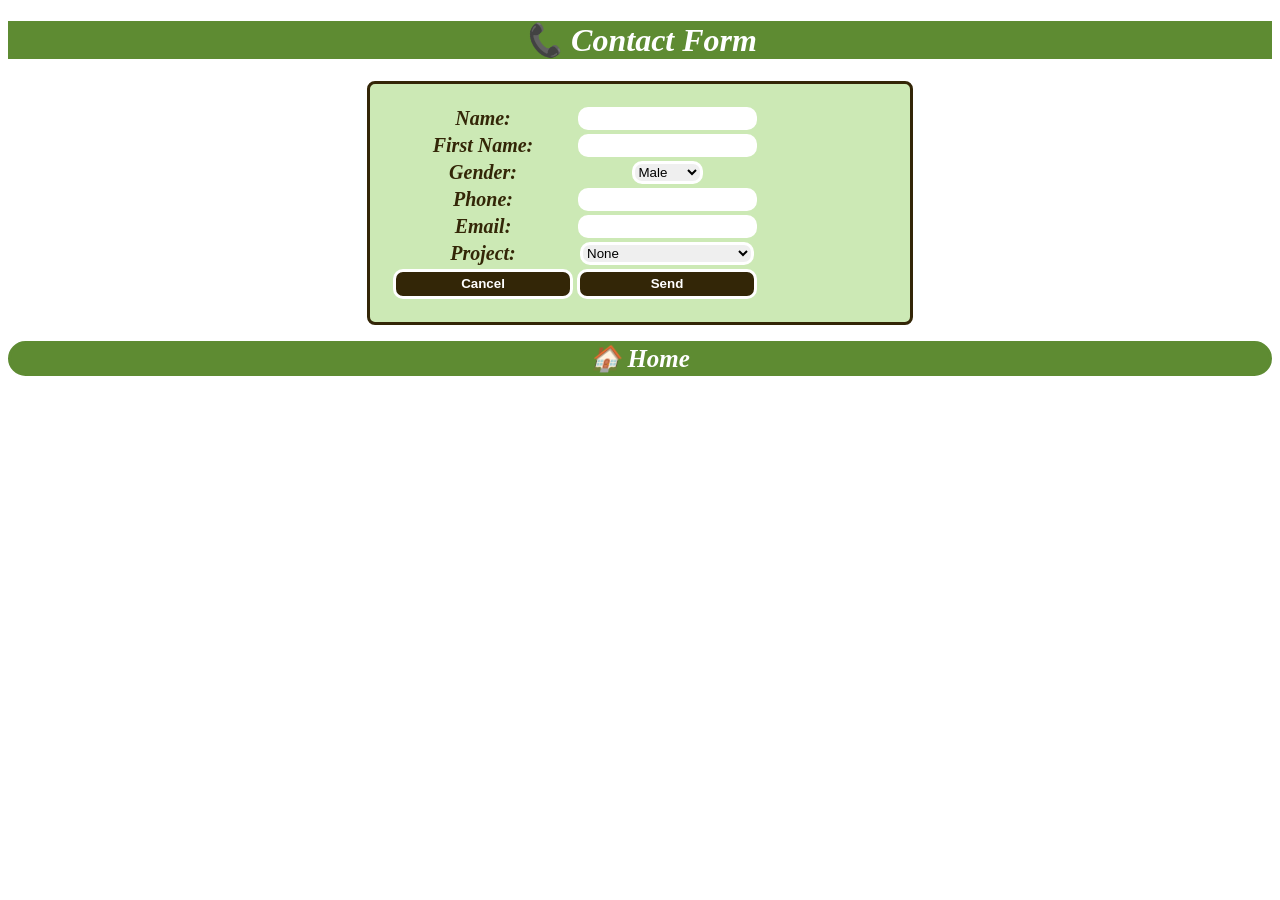
<file: contactan.html>
<!DOCTYPE html>
<html lang="en">
<head>
    <meta charset="UTF-8">
    <meta name="viewport" content="width=device-width, initial-scale=1.0">
    <title>Contact</title>
    <style>
        body{background-color: white;}
    header{background-color: rgb(94, 139, 50);text-align: center;}
    h1{text-align: center;color: white;font-style: italic;}
    form{background-color:rgb(204, 233, 181);
      width: 900px;
      text-align: center;
  max-width: 500px;
  margin: 0 auto; 
  padding: 20px;
  border-radius: 8px;
border: solid rgb(51, 38, 7);;}
    table{text-align: center;}
    label{color:rgb(51, 38, 7);font-size: 20px;font-weight: bold;font-style: italic;}
    input,select{border: solid white;border-radius: 10px;}
    .zz{color:white;font-weight: bold; width: 180px;background-color:rgb(51, 38, 7);height: 30px;}
    nav ul {
  list-style: none;
  padding: 0;
  text-align: center;
  background-color:rgb(94, 139, 50) ;
  border: solid  rgb(94, 139, 50) ;;border-radius: 20px;
}

nav ul li {
  display: inline;
  margin: 0 1rem;
}

nav ul li a {
  text-decoration: none;
  color:white;
font-weight: bold;
font-style: italic;
font-size: 25px;
}
    </style>
</head>
<body>
  <header>
    <h1>📞 Contact Form</h1>
  </header>
  <form action="mailto:exemple@gmail.com" method="post">
    <table>
      <tr>
        <td><label>Name:</label></td>
        <td><input type="text" name="nom"></td>
      </tr>
      <tr>
        <td><label>First Name:</label></td>
        <td><input type="text" name="prenom"></td>
      </tr>
      <tr>
        <td><label>Gender:</label></td>
        <td>
          <select name="genre">
            <option>Male</option>
            <option>Female</option>
          </select>
        </td>
      </tr>
      <tr>
        <td><label>Phone:</label></td>
        <td><input type="tel" name="telephone"></td>
      </tr>
      <tr>
        <td><label>Email:</label></td>
        <td><input type="email" name="email"></td>
      </tr>
      <tr>
        <td><label>Project:</label></td>
        <td>
          <select name="projet">
            <option>None</option>
            <option>Crushing and Malaxation</option>
            <option>Extraction</option>
            <option>Filtration</option>
            <option>Olive Oil</option>
          </select>
        </td>
      </tr>
      <tr>
        <td><input type="reset" value="Cancel" class="zz"></td>
        <td><input type="submit" value="Send" class="zz"></td>
      </tr>
    </table>
  </form>
  <nav>
    <ul>
      <li><a href="index.html">🏠 Home</a></li>
    </ul>
  </nav>
</body>
</html>
</file>
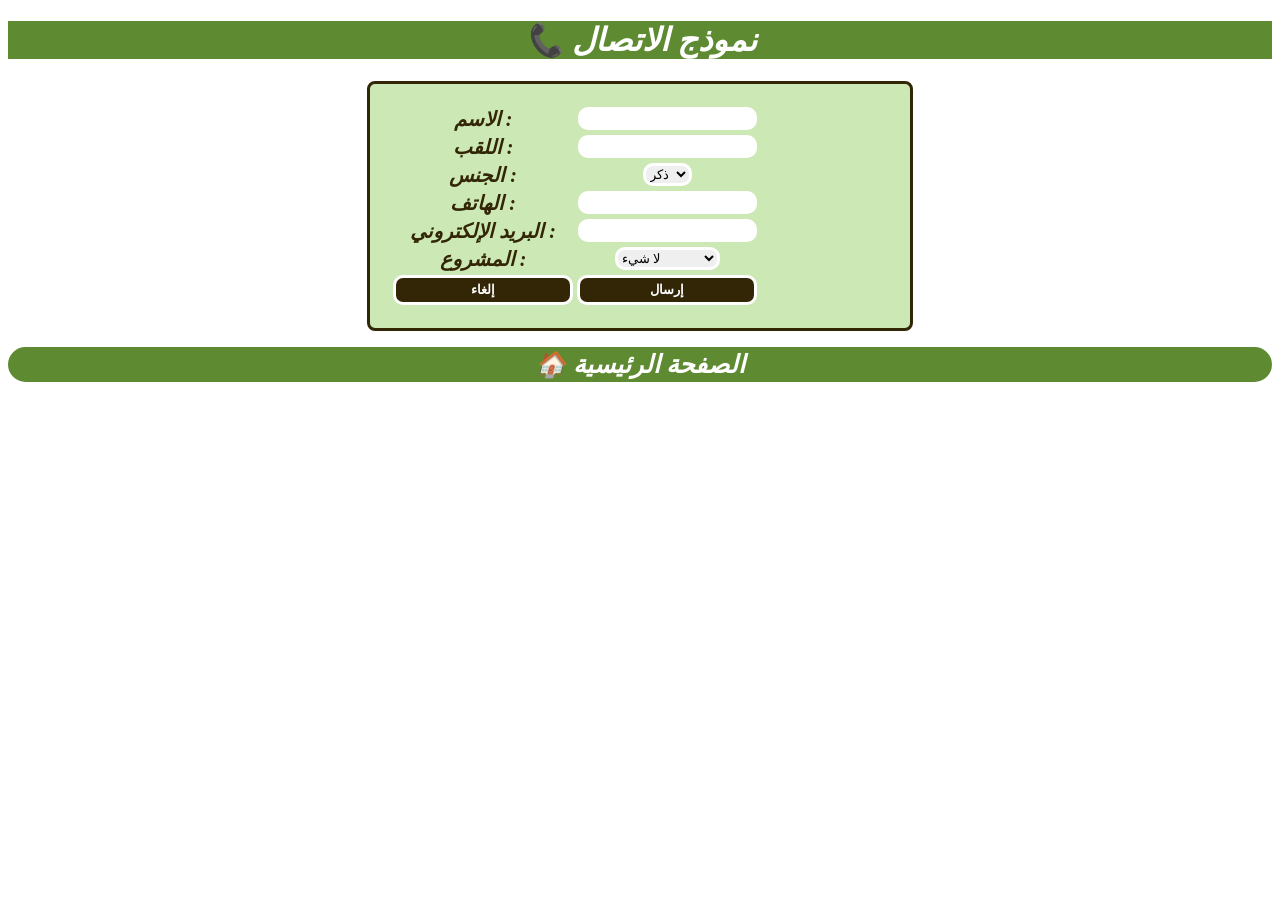
<file: contactar.html>
<!DOCTYPE html>
<html lang="en">
<head>
    <meta charset="UTF-8">
    <meta name="viewport" content="width=device-width, initial-scale=1.0">
    <title>اتصل بنا</title>
    <style>
    body{background-color: white;}
    header{background-color: rgb(94, 139, 50);text-align: center;}
    h1{text-align: center;color: white;font-style: italic;}
    form{background-color:rgb(204, 233, 181);
      width: 900px;
      text-align: center;
  max-width: 500px;
  margin: 0 auto; 
  padding: 20px;
  border-radius: 8px;
border: solid rgb(51, 38, 7);;}
    table{text-align: center;}
    label{color:rgb(51, 38, 7);font-size: 20px;font-weight: bold;font-style: italic;}
    input,select{border: solid white;border-radius: 10px;}
    .zz{color:white;font-weight: bold; width: 180px;background-color:rgb(51, 38, 7);height: 30px;}
    nav ul {
  list-style: none;
  padding: 0;
  text-align: center;
  background-color:rgb(94, 139, 50) ;
  border: solid  rgb(94, 139, 50) ;;border-radius: 20px;
}

nav ul li {
  display: inline;
  margin: 0 1rem;
}

nav ul li a {
  text-decoration: none;
  color:white;
font-weight: bold;
font-style: italic;
font-size: 25px;
}
    
  </style>
</head>
<body>
  <header>
    <h1>📞 نموذج الاتصال</h1>
  </header>
  <form action="mailto:exemple@gmail.com" method="post">
    <table>
      <tr>
        <td><label>الاسم :</label></td>
        <td><input type="text" name="nom"></td>
      </tr>
      <tr>
        <td><label>اللقب :</label></td>
        <td><input type="text" name="prenom"></td>
      </tr>
      <tr>
        <td><label>الجنس :</label></td>
        <td>
          <select name="genre">
            <option>ذكر</option>
            <option>أنثى</option>
          </select>
        </td>
      </tr>
      <tr>
        <td><label>الهاتف :</label></td>
        <td><input type="tel" name="telephone"></td>
      </tr>
      <tr>
        <td><label>البريد الإلكتروني :</label></td>
        <td><input type="email" name="email"></td>
      </tr>
      <tr>
        <td><label>المشروع :</label></td>
        <td>
          <select name="projet">
            <option>لا شيء</option>
            <option>الطحن والعجن</option>
            <option>الاستخلاص</option>
            <option>الترشيح</option>
            <option>زيت الزيتون</option>
          </select>
        </td>
      </tr>
      <tr>
        <td><input type="reset" value="إلغاء" class="zz"></td>
        <td><input type="submit" value="إرسال" class="zz"></td>
      </tr>
    </table>
  </form>
  <nav>
    <ul>
      <li><a href="accuielar.html">🏠 الصفحة الرئيسية</a></li>
    </ul>
  </nav>
</body>
</html>
</file>
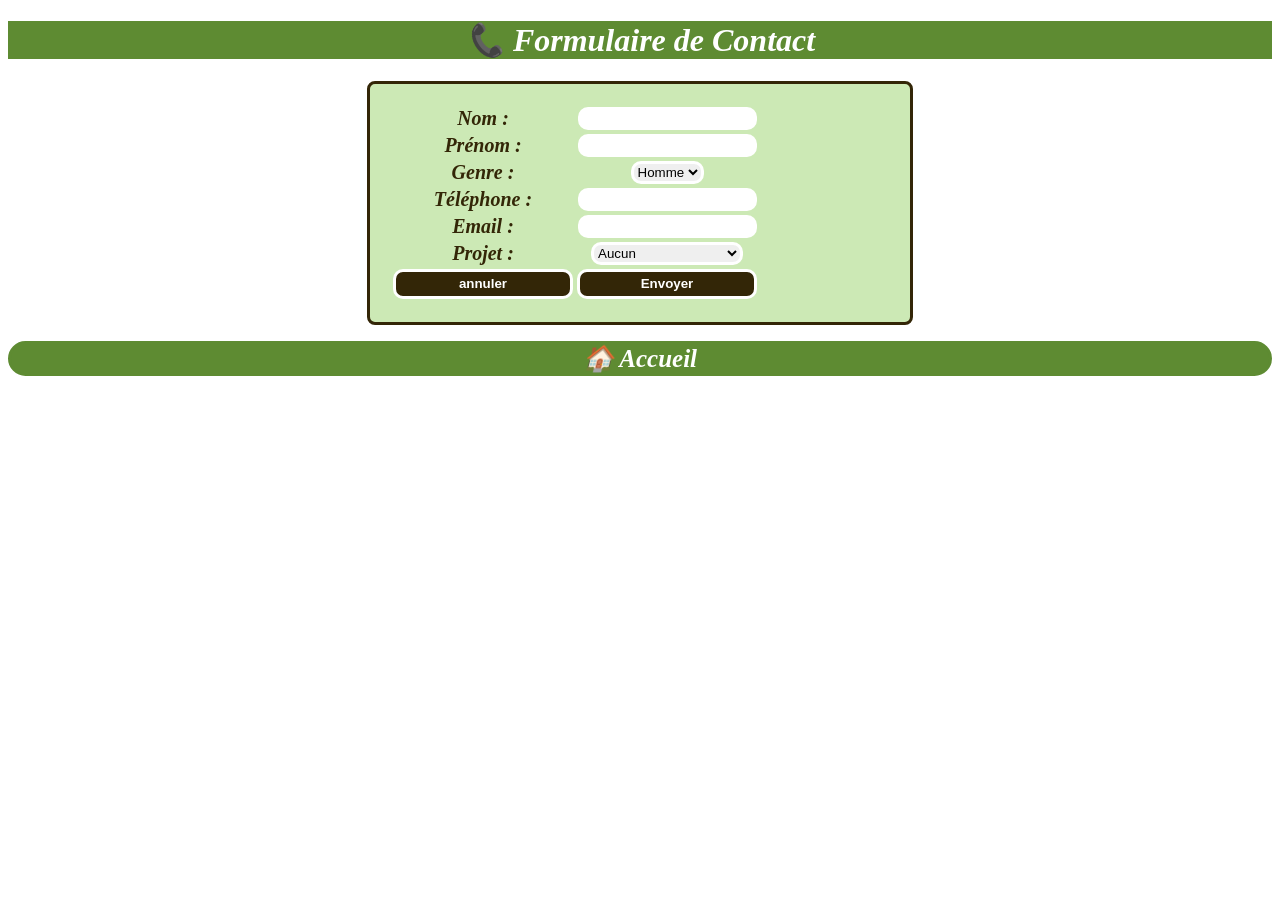
<file: contactfr.html>
<!DOCTYPE html>
<html lang="fr">
<head>
  <meta charset="UTF-8" />
  <meta name="viewport" content="width=device-width, initial-scale=1.0"/>
  <title>Formulaire de Contact</title>
  <style>
  
    body{background-color: white;}
    header{background-color: rgb(94, 139, 50);text-align: center;}
    h1{text-align: center;color: white;font-style: italic;}
    form{background-color:rgb(204, 233, 181);
      width: 900px;
      text-align: center;
  max-width: 500px;
  margin: 0 auto; 
  padding: 20px;
  border-radius: 8px;
border: solid rgb(51, 38, 7);;}
    table{text-align: center;}
    label{color:rgb(51, 38, 7);font-size: 20px;font-weight: bold;font-style: italic;}
    input,select{border: solid white;border-radius: 10px;}
    .zz{color:white;font-weight: bold; width: 180px;background-color:rgb(51, 38, 7);height: 30px;}
    nav ul {
  list-style: none;
  padding: 0;
  text-align: center;
  background-color:rgb(94, 139, 50) ;
  border: solid  rgb(94, 139, 50) ;;border-radius: 20px;
}

nav ul li {
  display: inline;
  margin: 0 1rem;
}

nav ul li a {
  text-decoration: none;
  color:white;
font-weight: bold;
font-style: italic;
font-size: 25px;
}
    
  </style>
</head>
<body>
  <header>
    <h1>📞 Formulaire de Contact</h1>
  </header>
  <form action="mailto:exemple@gmail.com" method="post" >
    
<table>
      <tr>
        <td><label>Nom :</label></td>
        <td><input type="text" name="nom" ></td>
      </tr>
      <tr>
        <td><label>Prénom :</label></td>
        <td><input type="text" name="prenom"></td>
    </tr>
      <tr>
        <td><label>Genre :</label></td>
        <td>
          <select name="genre">
              <option>Homme</option>
              <option>Femme</option>
          </select>
        </td>
      </tr>
      <tr>
        <td><label>Téléphone :</label></td>
        <td><input type="tel" name="telephone"></td>
      </tr>
      <tr>
        <td><label>Email :</label></td>
        <td><input type="email" name="email" ></td>
      </tr>
      <tr>
        <td><label>Projet :</label></td>
        <td><select name="projet">
      <option>Aucun</option>
      <option>Broyage et Malaxage</option>
      <option>Extraction</option>
      <option>Filtration</option>
      <option>Huile d'olive</option>
    </select></td>
      </tr>
      <tr>
        
        <td><input type="reset" value="annuler" class="zz"></td>
        <td>
          <input type="submit" value="Envoyer" class="zz">
        </td>
      </tr>
    </table>
  </form>
  <nav>
    <ul>
      <li><a href="accuielfr.html">🏠 Accueil</a></li>
    </ul>
  </nav>
</body>
</html>
</file>
<file: css.css>
body{background-color: white;}
header{background-color: rgb(94, 139, 50);text-align: center;}
button{text-align:center;color: rgb(94, 139, 50) ; background-color: bisque; border: solid bisque;border-radius: 30px;height: 30px;width: 90px;}
button a {text-decoration: none;
  color: #2e8b57;
font-weight: bold;
font-style: italic;
font-size: 17px;}
#a{text-align: center;color: white;font-style: italic;}
#z{color: white;}
ul li {
  display: inline;
  margin: 0 1rem;
}

nav {
  background-color:antiquewhite;
  padding: 1rem;
  text-align: center;
}

nav ul {
  list-style: none;
  padding: 0;
}

nav ul li {
  display: inline;
  margin: 0 1rem;
}

nav ul li a {
  text-decoration: none;
  color: #2e8b57;
font-weight: bold;
font-style: italic;
font-size: 17px;
}
h2{color: #2e8b57;font-weight: bold;font-style: italic;text-align: left;}
.aa{color: rgb(85, 37, 3);font-size: 20px;}
strong{color: #2e8b57;font-weight: bold; font-size: 20px;}
table{margin: auto;}
img{height: 320px;width: 380px;border: solid rgb(54, 88, 20) 6px;border-radius: 30px;}
.p{text-align: center;color: #2e8b57;font-weight: bold;font-size: 15px;}
table {
  width: 100%;
  border-collapse: collapse;
  margin-top: 1rem;
}

table, th, td {
  border: 1px solid #ccc;
}

th {
  background-color: rgb(94, 139, 50);
  color: white;
}

th, td {
  padding: 0.75rem;
  text-align: left;
}
.mm{color: #2e8b57;font-weight: bold;font-style: italic;text-align: left; margin: left 800px;}
.ll{text-decoration: none;
  color: #2e8b57;
font-weight: bold;
font-style: italic;
font-size: 30px;}
.v{display: block;}
</file>
